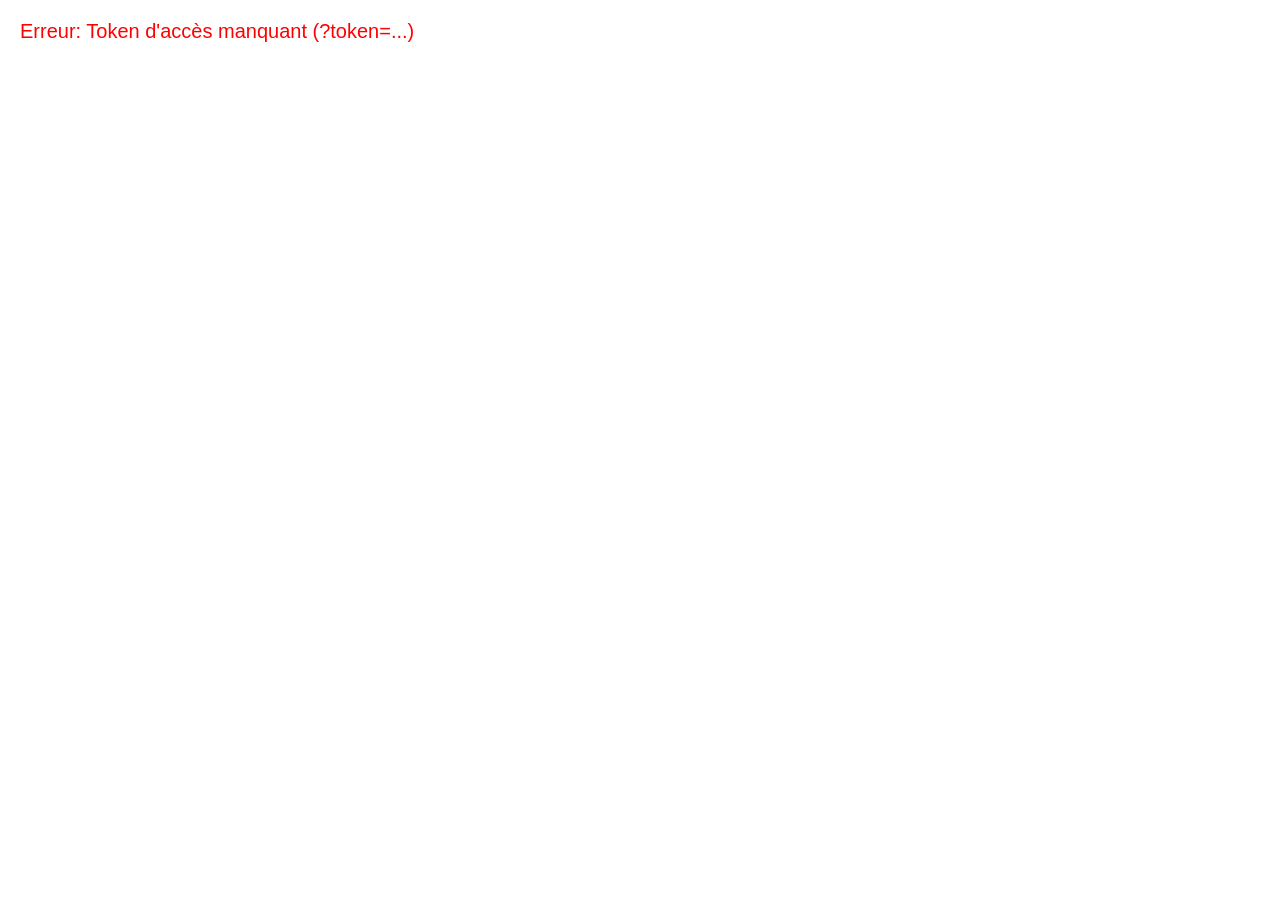
<file: static/obs.html>
<!DOCTYPE html>
<html lang="fr">
<head>
    <meta charset="UTF-8">
    <title>OBS Alerts Overlay</title>
    <style>
        body {
            background-color: transparent;
            margin: 0;
            padding: 0;
            overflow: hidden;
        }
    </style>
</head>
<body>
    <!-- Uniquement sonore, pas d'élément visuel -->

    <script>
        // Récupérer le token depuis les paramètres d'URL
        const urlParams = new URLSearchParams(window.location.search);
        const token = urlParams.get('token');
        
        if (!token) {
            console.error("Token d'accès manquant.");
            document.body.innerHTML = "<div style='color: red; font-size: 20px; font-family: sans-serif; padding: 20px;'>Erreur: Token d'accès manquant (?token=...)</div>";
        } else {
            // Connexion au flux SSE
            const eventSource = new EventSource(`/api/obs/stream?token=${token}`);
            
            eventSource.onopen = () => {
                console.log("Connecté au flux d'alertes OBS (Audio-only).");
            };
            
            eventSource.onerror = (err) => {
                console.error("Erreur de connexion SSE, reconnexion...", err);
            };
            
            eventSource.onmessage = (event) => {
                try {
                    const data = JSON.parse(event.data);
                    if (data.type === "banana") {
                        playBananaAlert(data.username);
                    }
                } catch (e) {
                    console.error("Erreur de parsing des données reçues:", e);
                }
            };
        }

        function playBananaAlert(username) {
            // Jouer le son MP3 personnalisé
            const audio = new Audio(`/static/sounds/${username}.mp3`);
            audio.play().catch(err => {
                console.error("Impossible de jouer le son:", err);
            });
        }
    </script>
</body>
</html>
</file>
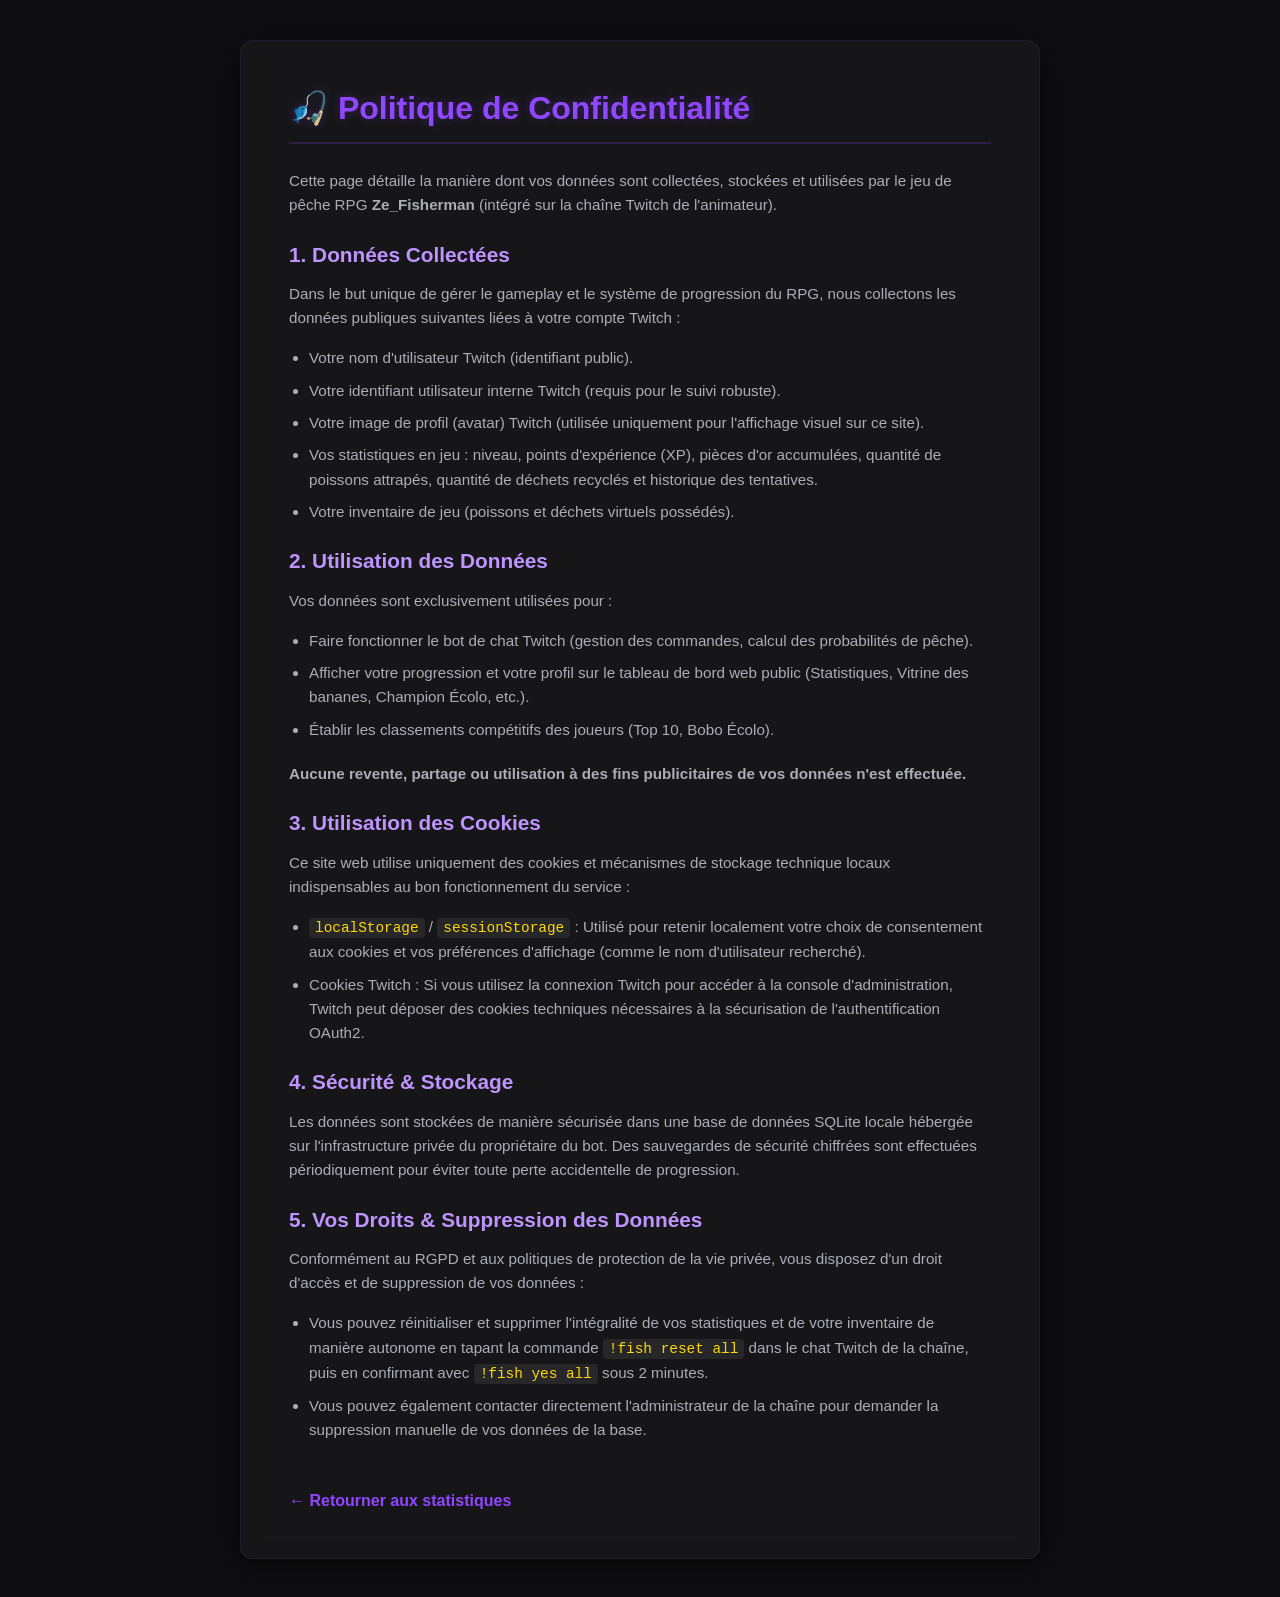
<file: static/privacy.html>
<!DOCTYPE html>
<html lang="fr">
<head>
    <meta charset="UTF-8">
    <meta name="viewport" content="width=device-width, initial-scale=1.0">
    <title>Politique de Confidentialité - Ze_Fisherman</title>
    <style>
        body {
            font-family: 'Segoe UI', Tahoma, Geneva, Verdana, sans-serif;
            background-color: #0e0e10;
            color: #efeff1;
            margin: 0;
            padding: 40px 20px;
            display: flex;
            justify-content: center;
            align-items: center;
            min-height: 100vh;
            box-sizing: border-box;
        }
        .container {
            background: rgba(24, 24, 27, 0.85);
            backdrop-filter: blur(10px);
            -webkit-backdrop-filter: blur(10px);
            padding: 3rem;
            border-radius: 12px;
            box-shadow: 0 8px 32px rgba(0, 0, 0, 0.6);
            border: 1px solid rgba(145, 70, 255, 0.1);
            max-width: 800px;
            width: 100%;
            box-sizing: border-box;
        }
        h1 {
            color: #9146ff;
            font-size: 2rem;
            margin-top: 0;
            text-shadow: 0 0 10px rgba(145, 70, 255, 0.3);
            border-bottom: 2px solid rgba(145, 70, 255, 0.2);
            padding-bottom: 15px;
            margin-bottom: 25px;
        }
        h2 {
            color: #bf94ff;
            font-size: 1.3rem;
            margin-top: 25px;
            margin-bottom: 12px;
        }
        p, li {
            line-height: 1.6;
            color: #adadb8;
            font-size: 0.95rem;
        }
        ul {
            padding-left: 20px;
            margin-bottom: 20px;
        }
        li {
            margin-bottom: 8px;
        }
        .back-link {
            display: inline-block;
            margin-top: 30px;
            color: #9146ff;
            text-decoration: none;
            font-weight: bold;
            transition: color 0.2s ease;
        }
        .back-link:hover {
            color: #bf94ff;
            text-decoration: underline;
        }
        code {
            background: rgba(255, 255, 255, 0.08);
            padding: 2px 6px;
            border-radius: 4px;
            color: #ffd700;
            font-family: monospace;
            font-size: 0.9rem;
        }
    </style>
</head>
<body>
    <div class="container">
        <h1>🎣 Politique de Confidentialité</h1>
        
        <p>Cette page détaille la manière dont vos données sont collectées, stockées et utilisées par le jeu de pêche RPG <strong>Ze_Fisherman</strong> (intégré sur la chaîne Twitch de l'animateur).</p>

        <h2>1. Données Collectées</h2>
        <p>Dans le but unique de gérer le gameplay et le système de progression du RPG, nous collectons les données publiques suivantes liées à votre compte Twitch :</p>
        <ul>
            <li>Votre nom d'utilisateur Twitch (identifiant public).</li>
            <li>Votre identifiant utilisateur interne Twitch (requis pour le suivi robuste).</li>
            <li>Votre image de profil (avatar) Twitch (utilisée uniquement pour l'affichage visuel sur ce site).</li>
            <li>Vos statistiques en jeu : niveau, points d'expérience (XP), pièces d'or accumulées, quantité de poissons attrapés, quantité de déchets recyclés et historique des tentatives.</li>
            <li>Votre inventaire de jeu (poissons et déchets virtuels possédés).</li>
        </ul>

        <h2>2. Utilisation des Données</h2>
        <p>Vos données sont exclusivement utilisées pour :</p>
        <ul>
            <li>Faire fonctionner le bot de chat Twitch (gestion des commandes, calcul des probabilités de pêche).</li>
            <li>Afficher votre progression et votre profil sur le tableau de bord web public (Statistiques, Vitrine des bananes, Champion Écolo, etc.).</li>
            <li>Établir les classements compétitifs des joueurs (Top 10, Bobo Écolo).</li>
        </ul>
        <p><strong>Aucune revente, partage ou utilisation à des fins publicitaires de vos données n'est effectuée.</strong></p>

        <h2>3. Utilisation des Cookies</h2>
        <p>Ce site web utilise uniquement des cookies et mécanismes de stockage technique locaux indispensables au bon fonctionnement du service :</p>
        <ul>
            <li><code>localStorage</code> / <code>sessionStorage</code> : Utilisé pour retenir localement votre choix de consentement aux cookies et vos préférences d'affichage (comme le nom d'utilisateur recherché).</li>
            <li>Cookies Twitch : Si vous utilisez la connexion Twitch pour accéder à la console d'administration, Twitch peut déposer des cookies techniques nécessaires à la sécurisation de l'authentification OAuth2.</li>
        </ul>

        <h2>4. Sécurité & Stockage</h2>
        <p>Les données sont stockées de manière sécurisée dans une base de données SQLite locale hébergée sur l'infrastructure privée du propriétaire du bot. Des sauvegardes de sécurité chiffrées sont effectuées périodiquement pour éviter toute perte accidentelle de progression.</p>

        <h2>5. Vos Droits & Suppression des Données</h2>
        <p>Conformément au RGPD et aux politiques de protection de la vie privée, vous disposez d'un droit d'accès et de suppression de vos données :</p>
        <ul>
            <li>Vous pouvez réinitialiser et supprimer l'intégralité de vos statistiques et de votre inventaire de manière autonome en tapant la commande <code>!fish reset all</code> dans le chat Twitch de la chaîne, puis en confirmant avec <code>!fish yes all</code> sous 2 minutes.</li>
            <li>Vous pouvez également contacter directement l'administrateur de la chaîne pour demander la suppression manuelle de vos données de la base.</li>
        </ul>

        <a href="/" class="back-link">← Retourner aux statistiques</a>
    </div>
</body>
</html>
</file>
